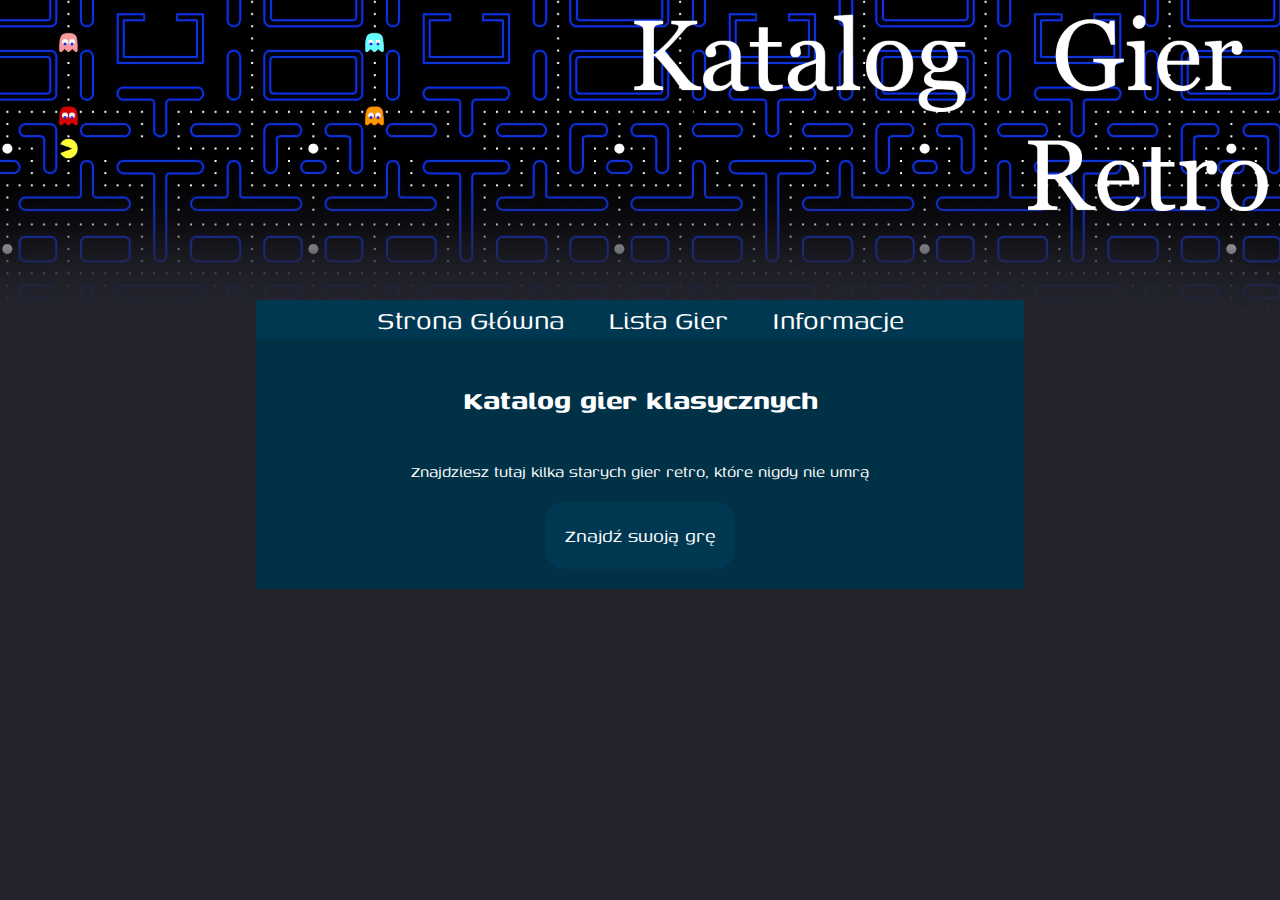
<file: index.html>
<!DOCTYPE html>
<html lang="pl">

<head>
    <meta charset="UTF-8">
    <link rel="stylesheet" href="css/main.css">
    <link rel="preconnect" href="https://fonts.googleapis.com">
    <link rel="preconnect" href="https://fonts.gstatic.com" crossorigin>
    <link href="https://fonts.googleapis.com/css2?family=Genos&display=swap" rel="stylesheet">
    <title>Classic Games</title>
</head>

<body>
    <img id="baner" src="images/baner.png">
    <div class="content">
        <header>
            <a href="index.html">Strona Główna</a>
            <a href="lista.html">Lista Gier</a>
            <a href="informacje.html">Informacje</a>
        </header>

        <main>
            <h1>Katalog gier klasycznych</h1>
            <p>Znajdziesz tutaj kilka starych gier retro, które nigdy nie umrą</p>
            <a href="lista.html">Znajdź swoją grę</a>
        </main>
    </div>
</body>

</html>
</file>
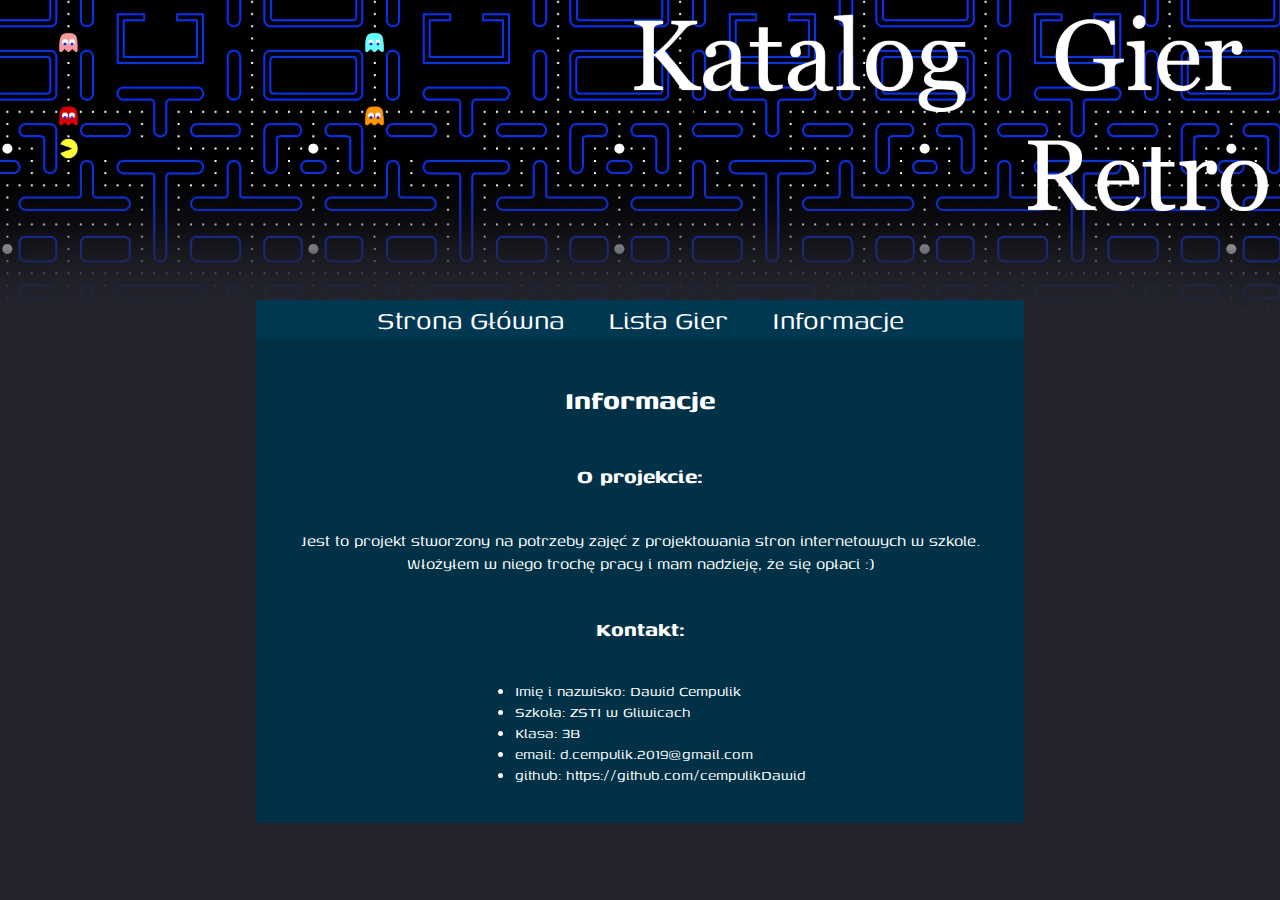
<file: informacje.html>
<!DOCTYPE html>
<html lang="pl">

<head>
    <meta charset="UTF-8">
    <link rel="stylesheet" href="css/main.css">
    <link rel="preconnect" href="https://fonts.googleapis.com">
    <link rel="preconnect" href="https://fonts.gstatic.com" crossorigin>
    <link href="https://fonts.googleapis.com/css2?family=Genos&display=swap" rel="stylesheet">
    <title>Classic Games</title>
</head>

<body>
    <img id="baner" src="images/baner.png">
    <div class="content">
        <header>
            <a href="index.html">Strona Główna</a>
            <a href="lista.html">Lista Gier</a>
            <a href="informacje.html">Informacje</a>
        </header>

        <main>
            <h1>Informacje</h1>
            <h2>O projekcie:</h2>
            <p>Jest to projekt stworzony na potrzeby zajęć z projektowania stron internetowych w szkole. Włożyłem w niego trochę pracy i mam nadzieję, że się opłaci :)</p>
            <h2>Kontakt:</h2>
            <ul>
                <li>Imię i nazwisko: Dawid Cempulik</li>
                <li>Szkoła: <a href="https://www.zsti.gliwice.pl/" target="blank">ZSTI w Gliwicach</a></li>
                <li>Klasa: 3B</li>
                <li>email: <a href="mailto:d.cempulik.2019@gmail.com" target="blank">d.cempulik.2019@gmail.com</a></li>
                <li>github: <a href="https://github.com/cempulikDawid" target="blank">https://github.com/cempulikDawid</a></li>
            </ul>
        </main>
    </div>
</body>

</html>
</file>
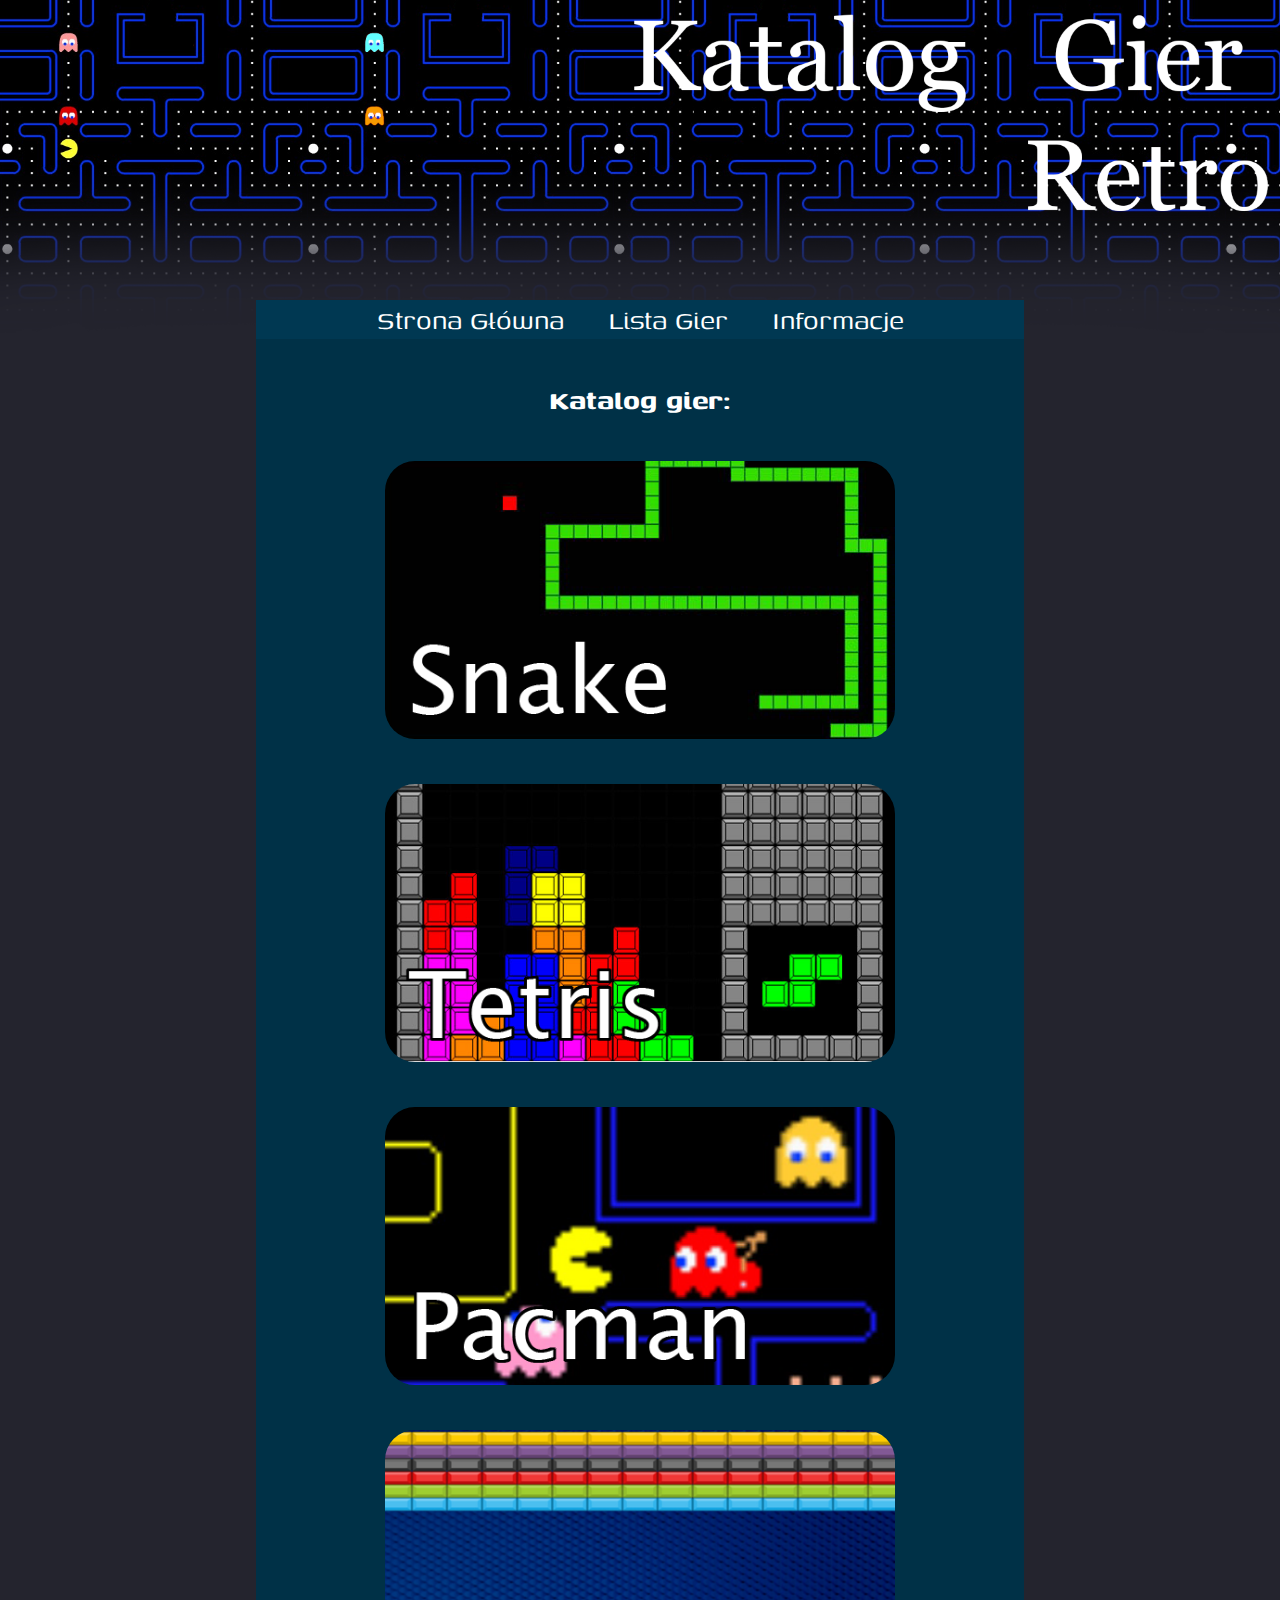
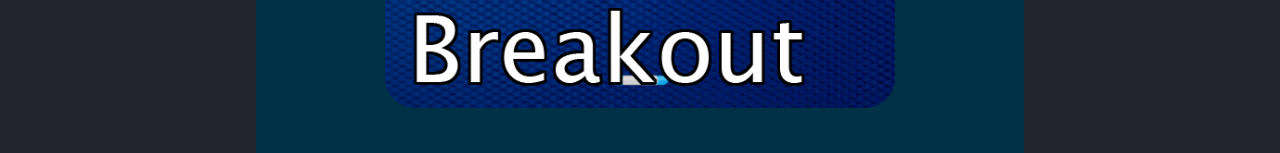
<file: lista.html>
<!DOCTYPE html>
<html lang="pl">

<head>
    <meta charset="UTF-8">
    <link rel="stylesheet" href="css/main.css">
    <link rel="preconnect" href="https://fonts.googleapis.com">
    <link rel="preconnect" href="https://fonts.gstatic.com" crossorigin>
    <link href="https://fonts.googleapis.com/css2?family=Genos&display=swap" rel="stylesheet">
    <title>Classic Games</title>
</head>

<body>
    <img id="baner" src="images/baner.png">
    <div class="content">
        <header>
            <a href="index.html">Strona Główna</a>
            <a href="lista.html">Lista Gier</a>
            <a href="informacje.html">Informacje</a>
        </header>

        <main>
            <h1>Katalog gier:</h1>

            <div id="snake" class="game">
                <a href="games/snake/article.html"><img src="images/gamesIcons/snake.png" alt="snake"></a> 
            </div>
            <div id="tetris" class="game">
                <a href="games/tetris/article.html"><img src="images/gamesIcons/tetris.png" alt="tetris"></a>
            </div>
            <div id="pacman" class="game">
                <a href="games/pacman/article.html"><img src="images/gamesIcons/pacman.png" alt="pacman"></a>
            </div>
            <div id="brickbreaker" class="game">
                <a href="games/breakout/article.html"><img src="images/gamesIcons/breakout.png" alt="breakout"></a>
            </div>
        </main>
    </div>
</body>

</html>
</file>
<file: css/main.css>
::-webkit-scrollbar { 
    display: none;
}

#baner {
    width: 100%;
    height: auto;
    position: absolute;
    z-index: -1;
}

body {
    background-color: #24242e;
    margin: 0;
    padding: 0;
    display: flex;
    flex-direction: column;
    align-items: center;
    font-family: 'Genos', sans-serif;
    color: white;
    text-align: center;
}

.content {
    margin-top: 300px;
    width: 60%;
    max-width: 1000px;
}

.content a {
    text-decoration: none;
    color: white;
}

img {
    width: 100%;
    height: 100%;
}

header {
    position: sticky;
    top: 0;
    background-color: #003852;
    z-index: 1;
}

header a {
    text-decoration: none;
    color: white;
    font-size: 2em;
    padding: 20px;
    padding-top: 0;
    padding-bottom: 0;

    transition: background-color 0.2s;
}

header a:hover {
    background-color: #005b85;
}

main {
    background-color: #003147;
    display: flex;
    flex-direction: column;
    align-items: center;
    padding: 20px;
}

main>p {
    font-size: 1.2em;
}

main>a {
    font-size: 1.4em;
    background-color: #003852;
    padding: 20px;
    border-radius: 20px;

    transition: background-color 0.2s;
}

main>a:hover {
    background-color: #005b85;
}

main ul {
    text-align: left;
    font-size: 1.1em;
}

main li>a {
    transition: color 0.2s;
}

main li>a:hover {
    color: #4fc7ff;
}

.game {
    width: 70%;
    margin: 20px;

    transition: width 0.4s;
}

.game p {
    position: relative;
    padding-inline: 10px;
    bottom: 100px;
    left: 40px;
    font-size: 4em;
    background-color: rgba(0, 0, 0, 0.6);
    display: inline;
    border-radius: 20px;
}

.game img {
    width: 100%;
    height: 100%;
    border-radius: 30px;
}

.game:hover {
    width: 85%;
    height: 85%;
}
</file>
